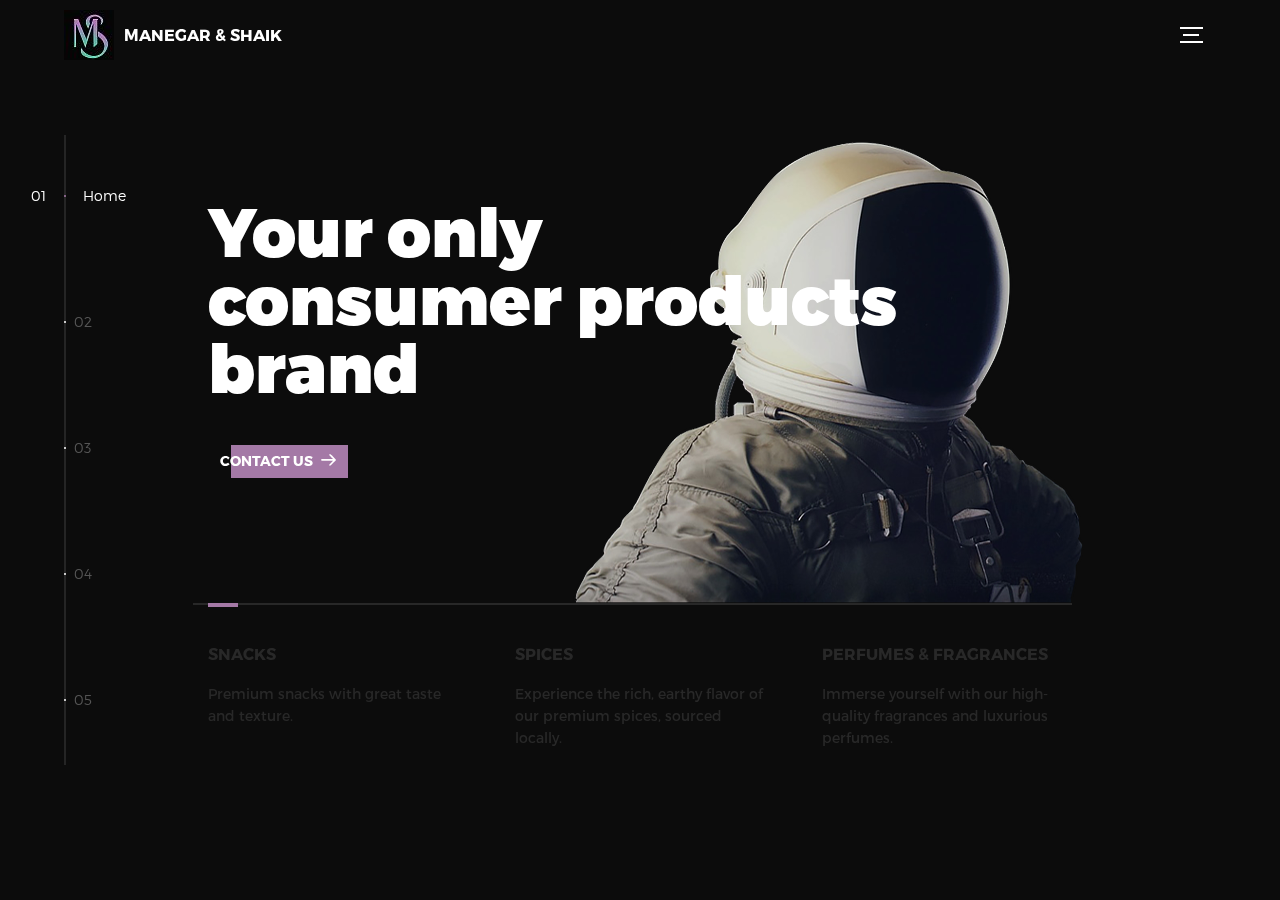
<file: index.html>
<!DOCTYPE html>
<html lang="en">
<head>
  <title>Manegar &amp; Shaik</title>
  <meta charset="utf-8">
  <meta name="viewport" content="width=device-width, initial-scale=1">
  <meta http-equiv="X-UA-Compatible" content="IE=edge">
  <meta name="description" content="HTML5 website template">
  <meta name="keywords" content="global, template, html, sass, jquery">
  <meta name="author" content="SB">
  <link rel="stylesheet" href="assets/css/main.css">
  <link rel="icon" type="image/png" href="assets/img/favicon.ico">
</head>
<body>

<!-- notification for small viewports and landscape oriented smartphones -->
<div class="device-notification">
  <a class="device-notification--logo" href="#0">
    <img src="assets/img/MS LOGO.jpg" alt="MNSPRODUCTS">
    <p>Manegar &amp; Shaik</p>
  </a>
  <p class="device-notification--message">MNS has so much to offer that we must request you orient your device to portrait or find a larger screen. You won't be disappointed.</p>
</div>

<div class="perspective effect-rotate-left">
  <div class="container"><div class="outer-nav--return"></div>
    <div id="viewport" class="l-viewport">
      <div class="l-wrapper">
        <header class="header">
          <a class="header--logo" href="index.html">
            <img src="assets/img/MS LOGO.jpg" alt="MNSPRODUCTS">
            <p>Manegar &amp; Shaik</p>
          </a>
          <button class="header--cta cta">Get in touch with us</button>
          <div class="header--nav-toggle">
            <span></span>
          </div>
        </header>
        <nav class="l-side-nav">
          <ul class="side-nav">
            <li class="is-active"><span>Home</span></li>
            <li><span>Products</span></li>
            <li><span>About</span></li>
            <li><span>Contact</span></li>
            <li><span>Enquire</span></li>
          </ul>
        </nav>
        <ul class="l-main-content main-content">
          <li class="l-section section section--is-active">
            <div class="intro">
              <div class="intro--banner">
                <h1>Your only<br>consumer products<br>brand</h1>
                <button class="cta">Contact Us
                  <svg version="1.1" id="Layer_1" xmlns="http://www.w3.org/2000/svg" xmlns:xlink="http://www.w3.org/1999/xlink" x="0px" y="0px" viewBox="0 0 150 118" style="enable-background:new 0 0 150 118;" xml:space="preserve">
                  <g transform="translate(0.000000,118.000000) scale(0.100000,-0.100000)">
                    <path d="M870,1167c-34-17-55-57-46-90c3-15,81-100,194-211l187-185l-565-1c-431,0-571-3-590-13c-55-28-64-94-18-137c21-20,33-20,597-20h575l-192-193C800,103,794,94,849,39c20-20,39-29,61-29c28,0,63,30,298,262c147,144,272,271,279,282c30,51,23,60-219,304C947,1180,926,1196,870,1167z"/>
                  </g>
                  </svg>
                  <span class="btn-background"></span>
                </button>
                <img src="assets/img/introduction-visual.png" alt="Welcome">
              </div>
              <div class="intro--options">
                <a href="assets/pages/products.html">
                  <h3>Snacks</h3>
                  <p>Premium snacks with great taste and texture.</p>
                </a>
                <a href="assets/pages/products.html">
                  <h3>Spices</h3>
                  <p>Experience the rich, earthy flavor of our premium spices, sourced locally.</p>
                </a>
                <a href="assets/pages/products.html">
                  <h3>Perfumes &amp; fragrances</h3>
                  <p>Immerse yourself with our high-quality fragrances and luxurious perfumes.</p>
                </a>
              </div>
            </div>
          </li>
          <li class="l-section section">
            <div class="work">
              <h2>Selected product</h2>
              <div class="work--lockup">
                <ul class="slider">
                  <li class="slider--item slider--item-left">
                    <a href="assets/pages/products.html">
                      <div class="slider--item-image">
                        <img src="assets/img/work-victory.jpg" alt="Victory">
                      </div>
                      <p class="slider--item-title">Snacks</p>
                      <p class="slider--item-description">Premium snacks with great taste and texture.</p>
                    </a>
                  </li>
                  <li class="slider--item slider--item-center">
                    <a href="assets/pages/products.html">
                      <div class="slider--item-image">
                        <img src="assets/img/work-metiew-smith.jpg" alt="Metiew and Smith">
                      </div>
                      <p class="slider--item-title">Spices</p>
                      <p class="slider--item-description">Experience the rich, earthy flavor of our premium spices, sourced locally.</p>
                    </a>
                  </li>
                  <li class="slider--item slider--item-right">
                    <a href="assets/pages/products.html">
                      <div class="slider--item-image">
                        <img src="assets/img/work-alex-nowak.jpg" alt="Alex Nowak">
                      </div>
                      <p class="slider--item-title">Perfumes &amp; fragrances</p>
                      <p class="slider--item-description">Immerse yourself with our high-quality fragrances and luxurious perfumes.</p>
                    </a>
                  </li>
                  <li class="slider--item">
                    <a href="assets/pages/products.html">
                      <div class="slider--item-image">
                        <img src="assets/img/work-alex-nowak.jpg" alt="Alex Nowak">
                      </div>
                      <p class="slider--item-title">Personal Care</p>
                      <p class="slider--item-description">Pamper your skin with our luxurious personal care products, specially formulated to restore and maintain moisture levels for soft, supple skin.</p>
                    </a>
                  </li>
                  <li class="slider--item">
                    <a href="assets/pages/products.html">
                      <div class="slider--item-image">
                        <img src="assets/img/work-alex-nowak.jpg" alt="Alex Nowak">
                      </div>
                      <p class="slider--item-title">Education &amp; stationary</p>
                      <p class="slider--item-description">Unlock your creativity with our education and stationary products, that bring your imagination to life.</p>
                    </a>
                  </li>
                  <li class="slider--item">
                    <a href="assets/pages/products.html">
                      <div class="slider--item-image">
                        <img src="assets/img/work-alex-nowak.jpg" alt="Alex Nowak">
                      </div>
                      <p class="slider--item-title">Household Care</p>
                      <p class="slider--item-description">Keep your home up to date with our household care products.</p>
                    </a>
                  </li>
                  <li class="slider--item">
                    <a href="assets/pages/products.html">
                      <div class="slider--item-image">
                        <img src="assets/img/work-alex-nowak.jpg" alt="Alex Nowak">
                      </div>
                      <p class="slider--item-title">Beauty &amp; Cosmetics</p>
                      <p class="slider--item-description">Unveil your skin’s natural radiance with our Beauty and cosmetic products.</p>
                    </a>
                  </li>
                </ul>
                <div class="slider--prev">
                  <svg version="1.1" id="Layer_1" xmlns="http://www.w3.org/2000/svg" xmlns:xlink="http://www.w3.org/1999/xlink" x="0px" y="0px"
                  viewBox="0 0 150 118" style="enable-background:new 0 0 150 118;" xml:space="preserve">
                  <g transform="translate(0.000000,118.000000) scale(0.100000,-0.100000)">
                    <path d="M561,1169C525,1155,10,640,3,612c-3-13,1-36,8-52c8-15,134-145,281-289C527,41,562,10,590,10c22,0,41,9,61,29
                    c55,55,49,64-163,278L296,510h575c564,0,576,0,597,20c46,43,37,109-18,137c-19,10-159,13-590,13l-565,1l182,180
                    c101,99,187,188,193,199c16,30,12,57-12,84C631,1174,595,1183,561,1169z"/>
                  </g>
                  </svg>
                </div>
                <div class="slider--next">
                  <svg version="1.1" id="Layer_1" xmlns="http://www.w3.org/2000/svg" xmlns:xlink="http://www.w3.org/1999/xlink" x="0px" y="0px" viewBox="0 0 150 118" style="enable-background:new 0 0 150 118;" xml:space="preserve">
                  <g transform="translate(0.000000,118.000000) scale(0.100000,-0.100000)">
                    <path d="M870,1167c-34-17-55-57-46-90c3-15,81-100,194-211l187-185l-565-1c-431,0-571-3-590-13c-55-28-64-94-18-137c21-20,33-20,597-20h575l-192-193C800,103,794,94,849,39c20-20,39-29,61-29c28,0,63,30,298,262c147,144,272,271,279,282c30,51,23,60-219,304C947,1180,926,1196,870,1167z"/>
                  </g>
                  </svg>
                </div>
              </div>
            </div>
          </li>
          <li class="l-section section">
            <div class="about">
              <div class="about--banner">
                <h2>We<br>believe in<br>passionate<br>people</h2>
                <a href="assets/pages/career.html">Career
                  <span>
                    <svg version="1.1" id="Layer_1" xmlns="http://www.w3.org/2000/svg" xmlns:xlink="http://www.w3.org/1999/xlink" x="0px" y="0px" viewBox="0 0 150 118" style="enable-background:new 0 0 150 118;" xml:space="preserve">
                    <g transform="translate(0.000000,118.000000) scale(0.100000,-0.100000)">
                      <path d="M870,1167c-34-17-55-57-46-90c3-15,81-100,194-211l187-185l-565-1c-431,0-571-3-590-13c-55-28-64-94-18-137c21-20,33-20,597-20h575l-192-193C800,103,794,94,849,39c20-20,39-29,61-29c28,0,63,30,298,262c147,144,272,271,279,282c30,51,23,60-219,304C947,1180,926,1196,870,1167z"/>
                    </g>
                    </svg>
                  </span>
                </a>
                <img src="assets/img/about-visual.png" alt="About Us">
              </div>
              <div class="about--options">
                <a href="assets/pages/about.html">
                  <h3>Vision</h3>
                </a>
                <a href="assets/pages/about.html">
                  <h3>Mission</h3>
                </a>
                <a href="assets/pages/about.html">
                  <h3>Company Profile</h3>
                </a>
              </div>
            </div>
          </li>
          <li class="l-section section">
            <div class="contact">
              <div class="contact--lockup">
                <div class="modal">
                  <div class="modal--information">
                    <p>#F50, First Floor, Grand City, Thokuttu, Mangalore - 575020.</p>
                    <a href="mailto:enquiries@mnsproducts.com">enquiries@mnsproducts.com</a>
                    <a href="tel:+918884320111">+91 888 432 0111</a>
                  </div>
                  <ul class="modal--options">
                    <li><a href="#0">Facebook</a></li>
                    <li><a href="https://www.instagram.com/mnsfmcg.ind?igsh=Z3BsNmJkbGhiOGRy">Instagram</a></li>
                    <li><a href="mailto:enquiries@mnsproducts.com">Contact Us</a></li>
                  </ul>
                </div>
              </div>
            </div>
          </li>
          <li class="l-section section">
            <div class="hire">
              <h2>You want from us</h2>
              <!-- checkout formspree.io for easy form setup -->
              <form class="work-request" action="https://formspree.io/f/mnnazgdr"
              method="POST">
                <div class="work-request--options">
                  <span class="options-a">
                    <input id="opt-1" type="checkbox" value="app design">
                    <label for="opt-1">
                      <svg version="1.1" id="Layer_1" xmlns="http://www.w3.org/2000/svg" xmlns:xlink="http://www.w3.org/1999/xlink" x="0px" y="0px"
                      viewBox="0 0 150 111" style="enable-background:new 0 0 150 111;" xml:space="preserve">
                      <g transform="translate(0.000000,111.000000) scale(0.100000,-0.100000)">
                        <path d="M950,705L555,310L360,505C253,612,160,700,155,700c-6,0-44-34-85-75l-75-75l278-278L550-5l475,475c261,261,475,480,475,485c0,13-132,145-145,145C1349,1100,1167,922,950,705z"/>
                      </g>
                      </svg>
                      Snacks
                    </label>
                    <input id="opt-2" type="checkbox" value="graphic design">
                    <label for="opt-2">
                      <svg version="1.1" id="Layer_1" xmlns="http://www.w3.org/2000/svg" xmlns:xlink="http://www.w3.org/1999/xlink" x="0px" y="0px"
                      viewBox="0 0 150 111" style="enable-background:new 0 0 150 111;" xml:space="preserve">
                      <g transform="translate(0.000000,111.000000) scale(0.100000,-0.100000)">
                        <path d="M950,705L555,310L360,505C253,612,160,700,155,700c-6,0-44-34-85-75l-75-75l278-278L550-5l475,475c261,261,475,480,475,485c0,13-132,145-145,145C1349,1100,1167,922,950,705z"/>
                      </g>
                      </svg>
                      Spices
                    </label>
                    <input id="opt-3" type="checkbox" value="motion design">
                    <label for="opt-3">
                      <svg version="1.1" id="Layer_1" xmlns="http://www.w3.org/2000/svg" xmlns:xlink="http://www.w3.org/1999/xlink" x="0px" y="0px"
                      viewBox="0 0 150 111" style="enable-background:new 0 0 150 111;" xml:space="preserve">
                      <g transform="translate(0.000000,111.000000) scale(0.100000,-0.100000)">
                        <path d="M950,705L555,310L360,505C253,612,160,700,155,700c-6,0-44-34-85-75l-75-75l278-278L550-5l475,475c261,261,475,480,475,485c0,13-132,145-145,145C1349,1100,1167,922,950,705z"/>
                      </g>
                      </svg>
                      Perfumes &amp; fragrances
                    </label>
                  </span>
                  <span class="options-b">
                    <input id="opt-4" type="checkbox" value="ux design">
                    <label for="opt-4">
                      <svg version="1.1" id="Layer_1" xmlns="http://www.w3.org/2000/svg" xmlns:xlink="http://www.w3.org/1999/xlink" x="0px" y="0px"
                      viewBox="0 0 150 111" style="enable-background:new 0 0 150 111;" xml:space="preserve">
                      <g transform="translate(0.000000,111.000000) scale(0.100000,-0.100000)">
                        <path d="M950,705L555,310L360,505C253,612,160,700,155,700c-6,0-44-34-85-75l-75-75l278-278L550-5l475,475c261,261,475,480,475,485c0,13-132,145-145,145C1349,1100,1167,922,950,705z"/>
                      </g>
                      </svg>
                      Personal Care
                    </label>
                    <input id="opt-5" type="checkbox" value="webdesign">
                    <label for="opt-5">
                      <svg version="1.1" id="Layer_1" xmlns="http://www.w3.org/2000/svg" xmlns:xlink="http://www.w3.org/1999/xlink" x="0px" y="0px"
                      viewBox="0 0 150 111" style="enable-background:new 0 0 150 111;" xml:space="preserve">
                      <g transform="translate(0.000000,111.000000) scale(0.100000,-0.100000)">
                        <path d="M950,705L555,310L360,505C253,612,160,700,155,700c-6,0-44-34-85-75l-75-75l278-278L550-5l475,475c261,261,475,480,475,485c0,13-132,145-145,145C1349,1100,1167,922,950,705z"/>
                      </g>
                      </svg>
                      Education &amp; stationary
                    </label>
                    <input id="opt-6" type="checkbox" value="marketing">
                    <label for="opt-6">
                      <svg version="1.1" id="Layer_1" xmlns="http://www.w3.org/2000/svg" xmlns:xlink="http://www.w3.org/1999/xlink" x="0px" y="0px"
                      viewBox="0 0 150 111" style="enable-background:new 0 0 150 111;" xml:space="preserve">
                      <g transform="translate(0.000000,111.000000) scale(0.100000,-0.100000)">
                        <path d="M950,705L555,310L360,505C253,612,160,700,155,700c-6,0-44-34-85-75l-75-75l278-278L550-5l475,475c261,261,475,480,475,485c0,13-132,145-145,145C1349,1100,1167,922,950,705z"/>
                      </g>
                      </svg>
                      Household Care
                    </label>
                  </span>
                </div>
                <div class="work-request--information">
                  <div class="information-name">
                    <input id="name" type="text" spellcheck="false">
                    <label for="name">Name</label>
                  </div>
                  <div class="information-email">
                    <input id="email" type="email" spellcheck="false">
                    <label for="email">Email</label>
                  </div>
                </div>
                <input type="submit" value="Send Request">
              </form>
            </div>
          </li>
        </ul>
      </div>
    </div>
  </div>
  <ul class="outer-nav">
    <li class="is-active">Home</li>
    <li>Products</li>
    <li>About</li>
    <li>Contact</li>
    <li>Enquire</li>
  </ul>
</div>

<script src="https://ajax.googleapis.com/ajax/libs/jquery/2.2.4/jquery.min.js"></script>
<script>window.jQuery || document.write('<script src="assets/js/vendor/jquery-2.2.4.min.js"><\/script>')</script>
<script src="assets/js/functions-min.js"></script>
</body>
</html>
</file>
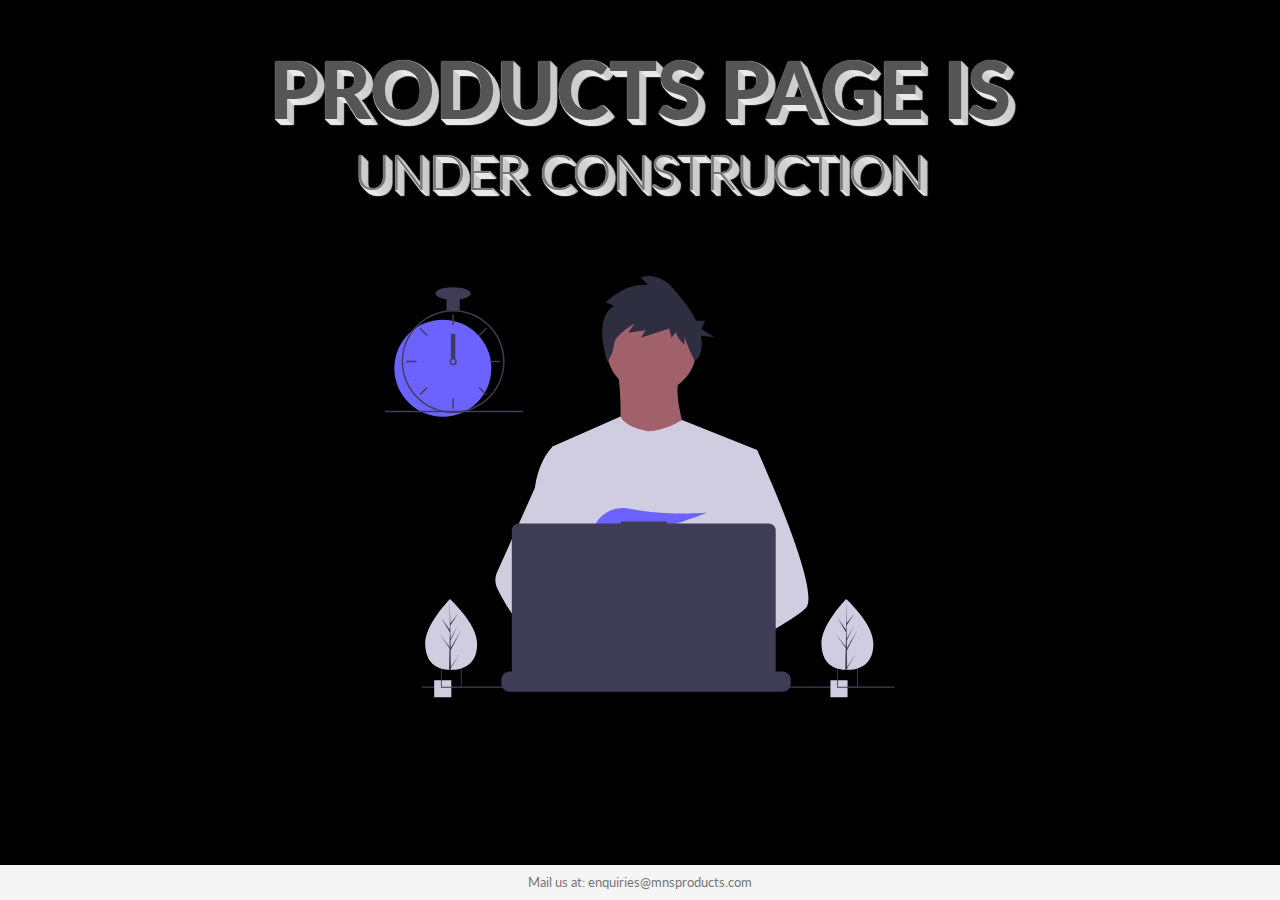
<file: assets/pages/products.html>
<!DOCTYPE html>
<html lang="en">
  <head>
    <meta charset="UTF-8" />
    <meta name="viewport" content="width=device-width, initial-scale=1.0" />
    <meta http-equiv="X-UA-Compatible" content="ie=edge" />

    <!-- Bootstrap -->
    <link
      rel="stylesheet"
      href="https://stackpath.bootstrapcdn.com/bootstrap/4.3.1/css/bootstrap.min.css"
      integrity="sha384-ggOyR0iXCbMQv3Xipma34MD+dH/1fQ784/j6cY/iJTQUOhcWr7x9JvoRxT2MZw1T"
      crossorigin="anonymous"
    />
    <!-- Fonts -->
    <link
      href="https://fonts.googleapis.com/css?family=Lato:400,900&display=swap"
      rel="stylesheet"
    />
    <!-- Material ui icons - google web fonts -->
    <link href="https://fonts.googleapis.com/icon?family=Material+Icons"
      rel="stylesheet">
    <!-- CSS -->
    <link rel="stylesheet" href="../css/style.css" />
    <title>Document</title>
  </head>
  <body>
    <div class="container">
      <div class="row justify-content-center">
        <div class="col-md-10 main-title">
          <h1>Products page is</h1>
          <h2>under construction</h2>
        </div>
      </div>
      <div class="row align-items-center">
        <div class="col-sm-10 col-md-6 col-lg-6 svg-img p-5">
          <svg
            viewBox="0 0 834 690"
            fill="none"
            xmlns="http://www.w3.org/2000/svg"
          >
            <g id="undraw_dev_productivity_umsq 1" clip-path="url(#clip0)">
              <g id="man">
                <path
                  id="Vector"
                  d="M435.922 191.941C476.534 191.941 509.458 159.018 509.458 118.405C509.458 77.7923 476.534 44.869 435.922 44.869C395.309 44.869 362.385 77.7923 362.385 118.405C362.385 159.018 395.309 191.941 435.922 191.941Z"
                  fill="#A0616A"
                />
                <path
                  id="Vector_2"
                  d="M381.036 155.173C381.036 155.173 394.891 259.616 373.576 271.339C352.261 283.062 500.399 284.128 500.399 284.128C500.399 284.128 467.361 193.54 482.281 165.831L381.036 155.173Z"
                  fill="#A0616A"
                />
                <path
                  id="Vector_3"
                  d="M608.57 284.656L596.25 340.756L570.2 459.446L569.42 465.946L560.43 541.196L554.45 591.186L550.44 624.766C526.06 637.296 508.39 645.946 508.39 645.946C508.39 645.946 506.87 638.326 504.42 628.576C487.31 633.706 455.65 642.216 428.82 643.916C438.59 654.806 443.08 665.036 436.99 672.586C418.61 695.346 342.73 647.666 316.19 629.886C315.572 634.143 315.338 638.447 315.49 642.746L295.18 627.126L297.19 591.186L300.58 530.376L304.84 454.116C303.497 450.851 302.371 447.5 301.47 444.086C295.25 421.966 287.7 377.796 281.91 340.756C277.25 310.946 273.75 285.756 273.01 280.396C272.91 279.696 272.86 279.336 272.86 279.336L385.29 229.656C393.28 248.186 430.59 253.756 430.59 253.756C461.5 251.626 485.73 235.326 485.73 235.326L608.57 284.656Z"
                  fill="#D0CDE1"
                />
                <path
                  id="Vector_4"
                  d="M374.746 48.8468L360.997 43.3423C360.997 43.3423 389.746 11.6915 429.744 14.4439L418.494 2.05865C418.494 2.05865 445.993 -8.95021 470.992 19.9482C484.134 35.1394 499.339 52.996 508.817 73.1112H523.542L517.396 86.643L538.906 100.175L516.828 97.7442C518.144 105.154 518.346 112.719 517.428 120.189C516.48 127.661 512.667 134.473 506.793 139.187C506.793 139.187 489.741 103.891 489.741 98.387V112.148C489.741 112.148 475.992 99.7631 475.992 91.5065L468.492 101.139L464.742 86.0019L418.494 101.139L425.994 88.7543L397.245 92.8826L408.495 77.7452C408.495 77.7452 375.997 95.6348 374.746 110.772C373.497 125.909 363.984 140.253 363.984 140.253C363.984 140.253 338.498 69.4885 374.746 48.8468Z"
                  fill="#2F2E41"
                />
                <g id="rightHand">
                  <path
                    id="Vector_5"
                    d="M516.92 624.636C516.92 624.636 512.16 626.266 504.42 628.576C487.31 633.706 455.65 642.216 428.82 643.916C405.72 645.396 386.2 641.836 382.63 626.766C381.1 620.286 383.27 614.956 388 610.576C402.12 597.486 439 592.796 468.25 591.186C476.51 590.736 484.15 590.526 490.51 590.446C501.31 590.306 508.39 590.526 508.39 590.526L508.56 591.186L516.92 624.636Z"
                    fill="#A0616A"
                  />
                  <path
                    id="Vector_6"
                    d="M688.5 542.566C681.01 550.686 662.45 562.916 639.95 576.156C631.58 581.076 622.67 586.146 613.58 591.186C591.89 603.216 569.18 615.136 550.44 624.766C526.06 637.296 508.39 645.946 508.39 645.946C508.39 645.946 506.87 638.326 504.42 628.576C501.14 615.526 496.2 598.656 491.05 591.186C490.87 590.926 490.69 590.686 490.51 590.446C489.01 588.476 487.5 587.326 486.01 587.326L560.43 541.196L592.59 521.256L569.42 465.946L540.36 396.566L557.9 340.756L575.53 284.656H608.57C608.57 284.656 619.51 308.536 633.5 341.836C635.59 346.816 637.75 352.006 639.95 357.366C668.73 427.366 704.61 525.116 688.5 542.566Z"
                    fill="#D0CDE1"
                  />
                </g>
                <g id="leftHand">
                  <path
                    id="Vector_7"
                    d="M436.99 672.586C418.61 695.346 342.73 647.666 316.19 629.886C310.41 626.016 306.97 623.566 306.97 623.566L331.25 591.186L338.94 580.936C338.94 580.936 345.82 584.586 355.99 590.526C356.36 590.746 356.73 590.966 357.11 591.186C365.88 596.336 376.89 603.066 388 610.576C403.33 620.946 418.83 632.776 428.82 643.916C438.59 654.806 443.08 665.036 436.99 672.586Z"
                    fill="#A0616A"
                  />
                  <path
                    id="Vector_8"
                    d="M355.99 590.526C353.276 590.516 350.567 590.736 347.89 591.186C324.9 595.136 318.12 615.946 316.19 629.886C315.572 634.143 315.338 638.447 315.49 642.746L295.18 627.126L287.78 621.436C269.97 615.226 254.1 604.196 240.34 591.186C228.403 579.7 217.695 567.001 208.39 553.296C199.122 539.788 190.86 525.616 183.67 510.896C181.664 506.788 180.586 502.29 180.512 497.719C180.437 493.148 181.369 488.617 183.24 484.446L208.39 428.396L245.15 346.476C245.42 344.526 245.717 342.619 246.04 340.756C253.33 298.956 272.86 280.396 272.86 280.396H287.78L297.76 340.756L310.16 415.746L301.47 444.086L281.39 509.536L300.58 530.376L355.99 590.526Z"
                    fill="#D0CDE1"
                  />
                </g>
                <path
                  id="Vector_9"
                  d="M372.877 415.806L385.631 430.687C390.37 429.783 395.319 428.721 400.416 427.529L396.752 415.806L405.71 426.256C459.707 412.976 526.637 387.155 526.637 387.155C526.637 387.155 454.38 392.453 400.428 380.666C376.558 375.451 351.998 387.284 342.202 409.669C336.509 422.679 337.403 433.952 357.596 433.952C364.419 433.835 371.224 433.195 377.949 432.037L372.877 415.806Z"
                  fill="#6C63FF"
                />
              </g>
              <g id="allOther">
                <path
                  id="Vector_10"
                  d="M663.65 660.386V666.456C663.654 668.122 663.345 669.774 662.74 671.326C662.472 672.018 662.147 672.687 661.77 673.326C660.579 675.327 658.887 676.983 656.863 678.133C654.838 679.283 652.549 679.887 650.22 679.886H203.67C201.342 679.887 199.053 679.283 197.028 678.133C195.003 676.983 193.312 675.327 192.12 673.326C191.743 672.687 191.419 672.018 191.15 671.326C190.546 669.774 190.237 668.122 190.24 666.456V660.386C190.24 658.622 190.587 656.876 191.262 655.246C191.936 653.616 192.926 652.136 194.173 650.889C195.42 649.641 196.901 648.652 198.53 647.977C200.16 647.303 201.907 646.956 203.67 646.956H229.41V644.126C229.41 644.053 229.425 643.98 229.453 643.912C229.481 643.844 229.522 643.782 229.574 643.73C229.626 643.678 229.688 643.637 229.756 643.608C229.824 643.58 229.897 643.566 229.97 643.566H243.4C243.474 643.566 243.547 643.58 243.615 643.608C243.683 643.637 243.745 643.678 243.797 643.73C243.849 643.782 243.89 643.844 243.918 643.912C243.946 643.98 243.96 644.053 243.96 644.126V646.956H252.35V644.126C252.35 644.053 252.365 643.98 252.393 643.912C252.421 643.844 252.462 643.782 252.514 643.73C252.566 643.678 252.628 643.637 252.696 643.608C252.764 643.58 252.837 643.566 252.91 643.566H266.34C266.414 643.566 266.487 643.58 266.555 643.608C266.623 643.637 266.684 643.678 266.736 643.73C266.789 643.782 266.83 643.844 266.858 643.912C266.886 643.98 266.9 644.053 266.9 644.126V646.956H275.3V644.126C275.3 644.053 275.315 643.98 275.343 643.912C275.371 643.844 275.412 643.782 275.464 643.73C275.516 643.678 275.578 643.637 275.646 643.608C275.714 643.58 275.787 643.566 275.86 643.566H289.29C289.364 643.566 289.437 643.58 289.505 643.608C289.573 643.637 289.634 643.678 289.687 643.73C289.739 643.782 289.78 643.844 289.808 643.912C289.836 643.98 289.85 644.053 289.85 644.126V646.956H298.24V644.126C298.24 644.053 298.255 643.98 298.283 643.912C298.311 643.844 298.352 643.782 298.404 643.73C298.456 643.678 298.518 643.637 298.586 643.608C298.654 643.58 298.727 643.566 298.8 643.566H312.23C312.304 643.566 312.377 643.58 312.445 643.608C312.513 643.637 312.574 643.678 312.626 643.73C312.679 643.782 312.72 643.844 312.748 643.912C312.776 643.98 312.79 644.053 312.79 644.126V646.956H321.18V644.126C321.18 644.053 321.195 643.98 321.223 643.912C321.251 643.844 321.292 643.782 321.344 643.73C321.396 643.678 321.458 643.637 321.526 643.608C321.594 643.58 321.667 643.566 321.74 643.566H335.17C335.244 643.566 335.317 643.58 335.385 643.608C335.453 643.637 335.514 643.678 335.566 643.73C335.619 643.782 335.66 643.844 335.688 643.912C335.716 643.98 335.73 644.053 335.73 644.126V646.956H344.13V644.126C344.13 644.053 344.145 643.98 344.173 643.912C344.201 643.844 344.242 643.782 344.294 643.73C344.346 643.678 344.408 643.637 344.476 643.608C344.544 643.58 344.617 643.566 344.69 643.566H358.12C358.194 643.566 358.267 643.58 358.335 643.608C358.403 643.637 358.464 643.678 358.516 643.73C358.569 643.782 358.61 643.844 358.638 643.912C358.666 643.98 358.68 644.053 358.68 644.126V646.956H367.07V644.126C367.07 644.053 367.085 643.98 367.113 643.912C367.141 643.844 367.182 643.782 367.234 643.73C367.286 643.678 367.348 643.637 367.416 643.608C367.484 643.58 367.557 643.566 367.63 643.566H472.83C472.904 643.566 472.977 643.58 473.045 643.608C473.113 643.637 473.174 643.678 473.227 643.73C473.279 643.782 473.32 643.844 473.348 643.912C473.376 643.98 473.39 644.053 473.39 644.126V646.956H481.79V644.126C481.79 644.053 481.805 643.98 481.833 643.912C481.861 643.844 481.902 643.782 481.954 643.73C482.006 643.678 482.068 643.637 482.136 643.608C482.204 643.58 482.277 643.566 482.35 643.566H495.78C495.928 643.568 496.07 643.627 496.175 643.732C496.279 643.836 496.339 643.978 496.34 644.126V646.956H504.73V644.126C504.73 644.053 504.745 643.98 504.773 643.912C504.801 643.844 504.842 643.782 504.894 643.73C504.946 643.678 505.008 643.637 505.076 643.608C505.144 643.58 505.217 643.566 505.29 643.566H518.72C518.794 643.566 518.867 643.58 518.935 643.608C519.003 643.637 519.065 643.678 519.117 643.73C519.169 643.782 519.21 643.844 519.238 643.912C519.266 643.98 519.28 644.053 519.28 644.126V646.956H527.67V644.126C527.67 644.053 527.685 643.98 527.713 643.912C527.741 643.844 527.782 643.782 527.834 643.73C527.886 643.678 527.948 643.637 528.016 643.608C528.084 643.58 528.157 643.566 528.23 643.566H541.66C541.734 643.566 541.807 643.58 541.875 643.608C541.943 643.637 542.005 643.678 542.057 643.73C542.109 643.782 542.15 643.844 542.178 643.912C542.206 643.98 542.22 644.053 542.22 644.126V646.956H550.62V644.126C550.62 644.053 550.635 643.98 550.663 643.912C550.691 643.844 550.732 643.782 550.784 643.73C550.836 643.678 550.898 643.637 550.966 643.608C551.034 643.58 551.107 643.566 551.18 643.566H564.61C564.757 643.568 564.898 643.628 565.001 643.733C565.104 643.838 565.161 643.979 565.16 644.126V646.956H573.56V644.126C573.56 644.053 573.575 643.98 573.603 643.912C573.631 643.844 573.672 643.782 573.724 643.73C573.776 643.678 573.838 643.637 573.906 643.608C573.974 643.58 574.047 643.566 574.12 643.566H587.55C587.624 643.566 587.697 643.58 587.765 643.608C587.833 643.637 587.895 643.678 587.947 643.73C587.999 643.782 588.04 643.844 588.068 643.912C588.096 643.98 588.111 644.053 588.11 644.126V646.956H596.5V644.126C596.5 644.053 596.515 643.98 596.543 643.912C596.571 643.844 596.612 643.782 596.664 643.73C596.716 643.678 596.778 643.637 596.846 643.608C596.914 643.58 596.987 643.566 597.06 643.566H610.49C610.564 643.566 610.637 643.58 610.705 643.608C610.773 643.637 610.835 643.678 610.887 643.73C610.939 643.782 610.98 643.844 611.008 643.912C611.036 643.98 611.051 644.053 611.05 644.126V646.956H650.22C651.984 646.956 653.731 647.303 655.36 647.977C656.99 648.652 658.471 649.641 659.718 650.889C660.965 652.136 661.954 653.616 662.629 655.246C663.304 656.876 663.651 658.622 663.65 660.386Z"
                  fill="#3F3D56"
                />
                <path
                  id="Vector_11"
                  d="M833.5 671.326H60.5002V673.326H833.5V671.326Z"
                  fill="#3F3D56"
                />
                <path
                  id="Vector_12"
                  d="M627.695 404.757H461.252V401.326H385.78V404.757H218.651C215.665 404.757 212.801 405.943 210.69 408.054C208.579 410.166 207.392 413.029 207.392 416.015V643.927C207.392 646.913 208.578 649.776 210.69 651.888C212.801 653.999 215.665 655.185 218.651 655.185H627.695C630.68 655.185 633.544 653.999 635.656 651.888C637.767 649.776 638.953 646.913 638.953 643.927V416.015C638.953 414.537 638.662 413.073 638.096 411.707C637.53 410.341 636.701 409.1 635.656 408.054C634.61 407.009 633.369 406.179 632.003 405.614C630.637 405.048 629.173 404.757 627.695 404.757Z"
                  fill="#3F3D56"
                />
                <path
                  id="Vector_13"
                  d="M108.446 661.223H80.446V689.223H108.446V661.223Z"
                  fill="#D0CDE1"
                />
                <path
                  id="Vector_14"
                  d="M91.45 639.223V673.223H125.45V639.223H91.45ZM123.97 671.743H92.92V640.703H123.97V671.743Z"
                  fill="#3F3D56"
                />
                <path
                  id="Vector_15"
                  d="M756.446 661.223H728.446V689.223H756.446V661.223Z"
                  fill="#D0CDE1"
                />
                <path
                  id="Vector_16"
                  d="M739.45 639.223V673.223H773.45V639.223H739.45ZM771.97 671.743H740.92V640.703H771.97V671.743Z"
                  fill="#3F3D56"
                />
                <path
                  id="Vector_17"
                  d="M94.5801 230.113C138.399 230.113 173.921 194.591 173.921 150.773C173.921 106.954 138.399 71.4324 94.5801 71.4324C50.7616 71.4324 15.2396 106.954 15.2396 150.773C15.2396 194.591 50.7616 230.113 94.5801 230.113Z"
                  fill="#6C63FF"
                />
                <path
                  id="Vector_18"
                  d="M122.229 56.49C115.045 55.5764 107.775 55.5764 100.591 56.49C84.5863 58.5914 69.5206 65.2399 57.1812 75.6466C44.8419 86.0533 35.747 99.7814 30.9756 115.202C28.8056 122.229 27.5767 129.514 27.3211 136.864C27.2851 137.886 27.261 138.92 27.261 139.954C27.2833 162.265 36.1561 183.655 51.9323 199.431C67.7084 215.208 89.0991 224.08 111.41 224.103C113.201 224.103 114.992 224.043 116.759 223.934C120.908 223.674 125.03 223.103 129.093 222.227C148.495 218.055 165.798 207.161 177.947 191.468C190.096 175.776 196.308 156.295 195.487 136.467C194.666 116.638 186.864 97.7381 173.459 83.104C160.054 68.4699 141.909 59.0436 122.229 56.49H122.229ZM137.748 217.347H137.736C130.959 219.659 123.905 221.062 116.759 221.518C114.992 221.638 113.201 221.698 111.41 221.698C89.7379 221.672 68.9613 213.051 53.6369 197.727C38.3126 182.402 29.6917 161.626 29.6652 139.954C29.6652 138.92 29.6892 137.886 29.7253 136.864C30.5517 115.744 39.5159 95.7617 54.7414 81.1009C69.9669 66.4401 90.2733 58.2371 111.41 58.209C130.776 58.2101 149.513 65.0866 164.283 77.6132C179.052 90.1399 188.895 107.503 192.057 126.61C195.22 145.716 191.496 165.325 181.55 181.942C171.604 198.559 156.082 211.106 137.748 217.347H137.748Z"
                  fill="#3F3D56"
                />
                <path
                  id="Vector_19"
                  d="M112.612 63.0175H110.208V79.8473H112.612V63.0175Z"
                  fill="#3F3D56"
                />
                <path
                  id="Vector_20"
                  d="M57.8578 84.7016L56.1577 86.4017L68.0582 98.3021L69.7582 96.6021L57.8578 84.7016Z"
                  fill="#3F3D56"
                />
                <path
                  id="Vector_21"
                  d="M34.4738 138.752V141.156H51.3035V138.752H34.4738Z"
                  fill="#3F3D56"
                />
                <path
                  id="Vector_22"
                  d="M56.1577 193.506L57.8578 195.206L69.7582 183.305L68.0582 181.605L56.1577 193.506Z"
                  fill="#3F3D56"
                />
                <path
                  id="Vector_23"
                  d="M153.061 96.602L154.762 98.3021L166.662 86.4016L164.962 84.7016L153.061 96.602Z"
                  fill="#3F3D56"
                />
                <path
                  id="Vector_24"
                  d="M171.516 138.752V141.156H188.346V138.752H171.516Z"
                  fill="#3F3D56"
                />
                <path
                  id="Vector_25"
                  d="M154.762 181.605L153.061 183.305L164.962 195.206L166.662 193.506L154.762 181.605Z"
                  fill="#3F3D56"
                />
                <path
                  id="Vector_26"
                  d="M112.612 200.06H110.208V216.89H112.612V200.06Z"
                  fill="#3F3D56"
                />
                <path
                  id="Vector_27"
                  d="M122.229 35.3686H100.591V57.0069H122.229V35.3686Z"
                  fill="#3F3D56"
                />
                <path
                  id="Vector_28"
                  d="M111.41 38.975C127.344 38.975 140.261 34.4002 140.261 28.7569C140.261 23.1136 127.344 18.5388 111.41 18.5388C95.4759 18.5388 82.5588 23.1136 82.5588 28.7569C82.5588 34.4002 95.4759 38.975 111.41 38.975Z"
                  fill="#3F3D56"
                />
                <path
                  id="Vector_29"
                  d="M226 220.44H0V222.844H226V220.44Z"
                  fill="#3F3D56"
                />
              </g>
              <g id="clock">
                <path
                  id="Vector_30"
                  d="M115.016 94.2729H107.803V135.145H115.016V94.2729Z"
                  fill="#3F3D56"
                />
                <path
                  id="Vector_31"
                  d="M115.016 135.145C113.976 134.365 112.71 133.943 111.41 133.943C110.109 133.943 108.844 134.365 107.803 135.145C107.091 135.686 106.505 136.375 106.084 137.165C105.552 138.181 105.322 139.329 105.421 140.473C105.52 141.616 105.944 142.707 106.643 143.617C107.343 144.527 108.288 145.218 109.368 145.608C110.447 145.998 111.616 146.07 112.735 145.817C113.855 145.564 114.878 144.996 115.685 144.179C116.492 143.363 117.048 142.333 117.288 141.211C117.528 140.088 117.441 138.921 117.039 137.846C116.636 136.771 115.934 135.834 115.016 135.145H115.016ZM111.41 143.56C110.454 143.557 109.539 143.176 108.863 142.501C108.187 141.825 107.806 140.909 107.803 139.954C107.808 139.224 108.03 138.513 108.441 137.91C108.793 137.4 109.271 136.989 109.828 136.718C110.385 136.447 111.003 136.324 111.622 136.361C112.241 136.398 112.84 136.595 113.361 136.931C113.881 137.267 114.306 137.732 114.595 138.281C114.883 138.83 115.025 139.444 115.007 140.063C114.988 140.683 114.811 141.288 114.49 141.818C114.17 142.349 113.718 142.788 113.179 143.093C112.639 143.399 112.03 143.559 111.41 143.56V143.56Z"
                  fill="#3F3D56"
                />
              </g>
              <g id="leftTree">
                <path
                  id="Vector_32"
                  d="M150.594 599.754C151.527 631.704 132.859 643.413 109.43 644.097C108.886 644.113 108.345 644.123 107.805 644.126C106.719 644.135 105.643 644.117 104.577 644.072C83.3891 643.193 66.6173 631.945 65.7495 602.232C64.8515 571.482 103.018 531.529 105.882 528.574L105.887 528.571C105.996 528.458 106.052 528.402 106.052 528.402C106.052 528.402 149.661 567.807 150.594 599.754Z"
                  fill="#D0CDE1"
                />
                <path
                  id="Vector_33"
                  d="M107.744 639.255L122.626 617.124L107.774 641.636L107.805 644.126C106.719 644.135 105.643 644.117 104.577 644.072L105.316 612.06L105.295 611.813L105.323 611.766L105.393 608.741L89.0953 585.078L105.374 606.477L105.432 607.116L105.989 582.93L91.9123 558.397L106.029 578.681L105.882 528.574L105.882 528.407L105.887 528.571L106.822 568.062L119.651 552.021L106.864 571.464L107.144 593.098L118.949 571.984L107.187 596.279L107.343 608.309L124.512 578.897L107.395 612.505L107.744 639.255Z"
                  fill="#3F3D56"
                />
              </g>
              <g id="righTree">
                <path
                  id="Vector_34"
                  d="M798.594 599.754C799.527 631.704 780.859 643.413 757.43 644.097C756.886 644.113 756.345 644.123 755.805 644.126C754.719 644.135 753.643 644.117 752.577 644.072C731.389 643.193 714.617 631.945 713.75 602.232C712.852 571.482 751.018 531.529 753.882 528.574L753.887 528.571C753.996 528.458 754.052 528.402 754.052 528.402C754.052 528.402 797.661 567.807 798.594 599.754Z"
                  fill="#D0CDE1"
                />
                <path
                  id="Vector_35"
                  d="M755.744 639.255L770.626 617.124L755.774 641.636L755.805 644.126C754.719 644.135 753.643 644.117 752.577 644.072L753.316 612.06L753.295 611.813L753.323 611.766L753.393 608.741L737.095 585.078L753.374 606.477L753.432 607.116L753.989 582.93L739.912 558.397L754.029 578.681L753.882 528.574L753.882 528.407L753.887 528.571L754.822 568.062L767.651 552.021L754.864 571.464L755.144 593.098L766.949 571.984L755.187 596.279L755.343 608.309L772.512 578.897L755.395 612.505L755.744 639.255Z"
                  fill="#3F3D56"
                />
              </g>
              <g id="pc-circle">
                <path
                  id="Vector_36"
                  d="M422.5 512.326C436.307 512.326 447.5 501.133 447.5 487.326C447.5 473.519 436.307 462.326 422.5 462.326C408.693 462.326 397.5 473.519 397.5 487.326C397.5 501.133 408.693 512.326 422.5 512.326Z"
                  fill="#3F3D56"
                />
              </g>
            </g>
            <defs>
              <clipPath id="clip0">
                <rect width="833.5" height="689.223" fill="white" />
              </clipPath>
            </defs>
          </svg>
        </div>
      </div>
     
    </div>
      <footer class="footer">
        <div class="container text-center">
          <span>Mail us at: enquiries@mnsproducts.com</span>
        </div>
      </footer>

    <!-- Optional JavaScript -->
    <!-- jQuery first, then Popper.js, then Bootstrap JS -->
    <script
      src="https://code.jquery.com/jquery-3.3.1.slim.min.js"
      integrity="sha384-q8i/X+965DzO0rT7abK41JStQIAqVgRVzpbzo5smXKp4YfRvH+8abtTE1Pi6jizo"
      crossorigin="anonymous"
    ></script>
    <script
      src="https://cdnjs.cloudflare.com/ajax/libs/popper.js/1.14.3/umd/popper.min.js"
      integrity="sha384-ZMP7rVo3mIykV+2+9J3UJ46jBk0WLaUAdn689aCwoqbBJiSnjAK/l8WvCWPIPm49"
      crossorigin="anonymous"
    ></script>
    <script
      src="https://stackpath.bootstrapcdn.com/bootstrap/4.1.3/js/bootstrap.min.js"
      integrity="sha384-ChfqqxuZUCnJSK3+MXmPNIyE6ZbWh2IMqE241rYiqJxyMiZ6OW/JmZQ5stwEULTy"
      crossorigin="anonymous"
    ></script>
  </body>
</html>
</file>
<file: assets/css/main.css>
@font-face {
	font-family: 'Montserrat';
	src: url("fonts/Montserrat-Black.eot");
	src: local("☺"), url("fonts/Montserrat-Black.woff") format("woff"), url("fonts/Montserrat-Black.ttf") format("truetype"), url("fonts/Montserrat-Black.svg") format("svg");
	font-weight: 900;
	font-style: normal
}

@font-face {
	font-family: 'Montserrat';
	src: url("fonts/Montserrat-Bold.eot");
	src: local("☺"), url("fonts/Montserrat-Bold.woff") format("woff"), url("fonts/Montserrat-Bold.ttf") format("truetype"), url("fonts/Montserrat-Bold.svg") format("svg");
	font-weight: 700;
	font-style: normal
}

@font-face {
	font-family: 'Montserrat';
	src: url("fonts/Montserrat-Regular.eot");
	src: local("☺"), url("fonts/Montserrat-Regular.woff") format("woff"), url("fonts/Montserrat-Regular.ttf") format("truetype"), url("fonts/Montserrat-Regular.svg") format("svg");
	font-weight: 400;
	font-style: normal
}

@font-face {
	font-family: 'Montserrat';
	src: url("fonts/Montserrat-Light.eot");
	src: local("☺"), url("fonts/Montserrat-Light.woff") format("woff"), url("fonts/Montserrat-Light.ttf") format("truetype"), url("fonts/Montserrat-Light.svg") format("svg");
	font-weight: 300;
	font-style: normal
}

/*! normalize.css v3.0.2 | MIT License | git.io/normalize */
html {
	font-family: sans-serif;
	-ms-text-size-adjust: 100%;
	-webkit-text-size-adjust: 100%
}

body {
	margin: 0
}

article,
aside,
details,
figcaption,
figure,
footer,
header,
hgroup,
main,
menu,
nav,
section,
summary {
	display: block
}

audio,
canvas,
progress,
video {
	display: inline-block;
	vertical-align: baseline
}

audio:not([controls]) {
	display: none;
	height: 0
}

[hidden],
template {
	display: none
}

a {
	background-color: transparent
}

a:active,
a:hover {
	outline: 0
}

abbr[title] {
	border-bottom: 1px dotted
}

b,
strong {
	font-weight: bold
}

dfn {
	font-style: italic
}

h1 {
	font-size: 2em;
	margin: 0.67em 0
}

mark {
	background: #ff0;
	color: #000
}

small {
	font-size: 80%
}

sub,
sup {
	font-size: 75%;
	line-height: 0;
	position: relative;
	vertical-align: baseline
}

sup {
	top: -0.5em
}

sub {
	bottom: -0.25em
}

img {
	border: 0
}

svg:not(:root) {
	overflow: hidden
}

figure {
	margin: 1em 40px
}

hr {
	box-sizing: content-box;
	height: 0
}

pre {
	overflow: auto
}

code,
kbd,
pre,
samp {
	font-family: monospace, monospace;
	font-size: 1em
}

button,
input,
optgroup,
select,
textarea {
	color: inherit;
	font: inherit;
	margin: 0
}

button {
	overflow: visible
}

button,
select {
	text-transform: none
}

button,
html input[type="button"],
input[type="reset"],
input[type="submit"] {
	-webkit-appearance: button;
	cursor: pointer
}

button[disabled],
html input[disabled] {
	cursor: default
}

button::-moz-focus-inner,
input::-moz-focus-inner {
	border: 0;
	padding: 0
}

input {
	line-height: normal
}

input[type="checkbox"],
input[type="radio"] {
	box-sizing: border-box;
	padding: 0
}

input[type="number"]::-webkit-inner-spin-button,
input[type="number"]::-webkit-outer-spin-button {
	height: auto
}

input[type="search"] {
	-webkit-appearance: textfield;
	box-sizing: content-box
}

input[type="search"]::-webkit-search-cancel-button,
input[type="search"]::-webkit-search-decoration {
	-webkit-appearance: none
}

fieldset {
	border: 1px solid #c0c0c0;
	margin: 0 2px;
	padding: 0.35em 0.625em 0.75em
}

legend {
	border: 0;
	padding: 0
}

textarea {
	overflow: auto
}

optgroup {
	font-weight: bold
}

table {
	border-collapse: collapse;
	border-spacing: 0
}

td,
th {
	padding: 0
}

::-moz-selection {
	background: #FFF498
}

::selection {
	background: #FFF498
}

::-moz-selection {
	background: #FFF498
}

img::-moz-selection {
	background: transparent
}

img::selection {
	background: transparent
}

img::-moz-selection {
	background: transparent
}

body {
	-webkit-tap-highlight-color: #FFF498
}

body {
	background-color: #0c0c0c;
	font-size: 14px;
	line-height: 1.6;
	font-family: "Montserrat", sans-serif;
	color: #fff;
	-webkit-font-smoothing: antialiased;
	-webkit-text-size-adjust: 100%
}

.l-viewport {
	position: relative;
	width: 100%;
	height: 100vh;
	box-shadow: 0 0 45px 5px rgba(0, 0, 0, 0.85);
	overflow: hidden
}

.l-wrapper {
	position: relative;
	width: 1440px;
	max-width: 90%;
	height: 100%;
	margin: 0 auto
}

.l-side-nav {
	position: absolute;
	left: 0;
	display: -webkit-box;
	display: -webkit-flex;
	display: -ms-flexbox;
	display: flex;
	height: 100%;
	-webkit-box-align: center;
	-webkit-align-items: center;
	-ms-flex-align: center;
	align-items: center
}

.l-side-nav::before {
	content: "";
	position: absolute;
	top: 50%;
	left: 0;
	-webkit-transform: translateY(-50%);
	transform: translateY(-50%);
	width: 2px;
	height: 70%;
	max-height: 750px;
	background-color: #555;
	opacity: .35;
	z-index: 10
}

@media (max-width: 1180px) {
	.l-side-nav {
		display: none
	}
}

.l-main-content {
	position: relative;
	width: 100%;
	height: 100%;
	margin: 0;
	padding: 0;
	list-style: none
}

.l-section {
	position: absolute;
	width: 100%;
	height: 100%
}

.device-notification {
	display: none;
	position: fixed;
	top: 0;
	left: 0;
	width: 100%;
	height: 100%;
	-webkit-box-orient: vertical;
	-webkit-box-direction: normal;
	-webkit-flex-direction: column;
	-ms-flex-direction: column;
	flex-direction: column;
	-webkit-box-align: center;
	-webkit-align-items: center;
	-ms-flex-align: center;
	-ms-grid-row-align: center;
	align-items: center;
	-webkit-box-pack: center;
	-webkit-justify-content: center;
	-ms-flex-pack: center;
	justify-content: center;
	background-color: #0c0c0c;
	z-index: 12
}

.device-notification--logo {
	display: -webkit-box;
	display: -webkit-flex;
	display: -ms-flexbox;
	display: flex;
	-webkit-box-align: center;
	-webkit-align-items: center;
	-ms-flex-align: center;
	align-items: center;
	text-decoration: none;
	color: #fff
}

.device-notification--logo p {
	margin: 0 0 0 10px;
	font-size: 16px;
	font-weight: 700;
	text-transform: uppercase
}

.device-notification--message {
	width: 70%;
	margin: 30px 0 0 0;
	font-weight: 700;
	text-align: center
}

@media (max-width: 767px) and (min-width: 601px) and (max-height: 680px) {
	.device-notification {
		display: -webkit-box;
		display: -webkit-flex;
		display: -ms-flexbox;
		display: flex
	}
}

@media (max-width: 600px) and (min-width: 480px) and (max-height: 580px) {
	.device-notification {
		display: -webkit-box;
		display: -webkit-flex;
		display: -ms-flexbox;
		display: flex
	}
}

@media (max-width: 736px) and (min-width: 360px) and (orientation: landscape) {
	.device-notification {
		display: -webkit-box;
		display: -webkit-flex;
		display: -ms-flexbox;
		display: flex
	}
}

@media(max-width: 359px) {
	.device-notification {
		display: -webkit-box;
		display: -webkit-flex;
		display: -ms-flexbox;
		display: flex
	}
}

.section {
	opacity: 0;
	visibility: hidden;
	-webkit-transition: opacity .4s ease-in-out, visibility 0s .4s;
	transition: opacity .4s ease-in-out, visibility 0s .4s
}

.section--is-active {
	opacity: 1;
	visibility: visible;
	z-index: 1;
	-webkit-transition: opacity .4s ease-in-out .4s;
	transition: opacity .4s ease-in-out .4s
}

.section--next {
	-webkit-transform: translateY(-45px);
	transform: translateY(-45px);
	-webkit-transition: -webkit-transform .4s ease-in-out;
	transition: -webkit-transform .4s ease-in-out;
	transition: transform .4s ease-in-out;
	transition: transform .4s ease-in-out, -webkit-transform .4s ease-in-out
}

.section--prev {
	-webkit-transform: translateY(45px);
	transform: translateY(45px);
	-webkit-transition: -webkit-transform .4s ease-in-out;
	transition: -webkit-transform .4s ease-in-out;
	transition: transform .4s ease-in-out;
	transition: transform .4s ease-in-out, -webkit-transform .4s ease-in-out
}

.header {
	position: absolute;
	top: 0;
	left: 0;
	display: -webkit-box;
	display: -webkit-flex;
	display: -ms-flexbox;
	display: flex;
	width: 100%;
	height: 70px;
	-webkit-box-align: center;
	-webkit-align-items: center;
	-ms-flex-align: center;
	align-items: center;
	-webkit-box-pack: justify;
	-webkit-justify-content: space-between;
	-ms-flex-pack: justify;
	justify-content: space-between;
	z-index: 10
}

.header--logo {
	display: -webkit-box;
	display: -webkit-flex;
	display: -ms-flexbox;
	display: flex;
	-webkit-box-align: center;
	-webkit-align-items: center;
	-ms-flex-align: center;
	align-items: center;
	text-decoration: none;
	color: #fff
}

.header--logo p {
	margin: 0 0 0 10px;
	font-size: 16px;
	font-weight: 700;
	text-transform: uppercase
}

.header--nav-toggle {
	display: -webkit-box;
	display: -webkit-flex;
	display: -ms-flexbox;
	display: flex;
	width: 50px;
	height: 50px;
	-webkit-box-orient: vertical;
	-webkit-box-direction: normal;
	-webkit-flex-direction: column;
	-ms-flex-direction: column;
	flex-direction: column;
	-webkit-box-align: center;
	-webkit-align-items: center;
	-ms-flex-align: center;
	align-items: center;
	-webkit-box-pack: center;
	-webkit-justify-content: center;
	-ms-flex-pack: center;
	justify-content: center;
	cursor: pointer
}

.header--nav-toggle span,
.header--nav-toggle::before,
.header--nav-toggle::after {
	content: "";
	position: relative;
	width: 16px;
	height: 2px;
	background-color: #fff
}

.header--nav-toggle::before {
	bottom: 5px;
	width: 23px
}

.header--nav-toggle::after {
	top: 5px;
	width: 23px
}

.header--cta {
	position: absolute;
	top: 50%;
	left: 50%;
	-webkit-transform: translate(-50%, -50%);
	transform: translate(-50%, -50%);
	padding: 0 20px;
	line-height: 30px;
	text-decoration: none;
	color: #fff;
	font-weight: 700;
	text-transform: uppercase;
	background-color: #a479a6;
	border: none;
	opacity: 0;
	visibility: hidden;
	-webkit-transition: opacity .4s ease-in-out, visibility 0s .4s;
	transition: opacity .4s ease-in-out, visibility 0s .4s
}

.header--cta:focus {
	outline: none
}

.header--cta.is-active {
	opacity: 1;
	visibility: visible;
	-webkit-transition: opacity .4s ease-in-out .4s;
	transition: opacity .4s ease-in-out .4s
}

@media (max-width: 767px) {
	.header--cta {
		display: none
	}
}

.side-nav {
	position: relative;
	display: -webkit-box;
	display: -webkit-flex;
	display: -ms-flexbox;
	display: flex;
	width: 100px;
	height: 70%;
	max-height: 750px;
	-webkit-box-orient: vertical;
	-webkit-box-direction: normal;
	-webkit-flex-direction: column;
	-ms-flex-direction: column;
	flex-direction: column;
	-webkit-justify-content: space-around;
	-ms-flex-pack: distribute;
	justify-content: space-around;
	margin: 0;
	padding: 0;
	list-style-position: inside;
	z-index: 10
}

.side-nav>li {
	position: relative;
	top: -5px;
	color: #fff;
	font-size: 6px;
	cursor: pointer
}

.side-nav>li span {
	position: relative;
	top: 3px;
	left: 10px;
	color: #fff;
	font-size: 14px;
	font-weight: 300;
	opacity: 0;
	visibility: hidden
}

.side-nav>li::before {
	position: absolute;
	top: 3px;
	left: 10px;
	color: #555;
	font-size: 14px;
	font-weight: 300
}

.side-nav li:nth-child(1)::before {
	content: "01"
}

.side-nav li:nth-child(2)::before {
	content: "02"
}

.side-nav li:nth-child(3)::before {
	content: "03"
}

.side-nav li:nth-child(4)::before {
	content: "04"
}

.side-nav li:nth-child(5)::before {
	content: "05"
}

.side-nav li.is-active {
	color: #a479a6;
	-webkit-transition: color .4s ease-in-out;
	transition: color .4s ease-in-out
}

.side-nav li.is-active span {
	opacity: 1;
	visibility: visible;
	-webkit-transition: opacity .4s ease-in-out;
	transition: opacity .4s ease-in-out
}

.side-nav li.is-active::before {
	left: -33px;
	color: #fff
}

.intro {
	/* padding: 50px 0 0 0; */
	position: relative;
	display: -webkit-box;
	display: -webkit-flex;
	display: -ms-flexbox;
	display: flex;
	width: 900px;
	max-width: 75%;
	height: 100%;
	-webkit-box-orient: vertical;
	-webkit-box-direction: normal;
	-webkit-flex-direction: column;
	-ms-flex-direction: column;
	flex-direction: column;
	-webkit-box-pack: center;
	-webkit-justify-content: center;
	-ms-flex-pack: center;
	justify-content: center;
	margin: 0 auto
}

.aboutintro {
	padding: 50px 0 0 0;
	position: relative;
	display: -webkit-box;
	display: -webkit-flex;
	display: -ms-flexbox;
	display: flex;
	width: 900px;
	max-width: 75%;
	height: 100%;
	-webkit-box-orient: vertical;
	-webkit-box-direction: normal;
	-webkit-flex-direction: column;
	-ms-flex-direction: column;
	flex-direction: column;
	-webkit-box-pack: center;
	-webkit-justify-content: center;
	-ms-flex-pack: center;
	justify-content: center;
	margin: 0 auto
}

@media (max-width: 1180px) {
	.intro {
		max-width: 100%
	}
}

.intro--banner {
	/* padding: 50px 0; */
	position: relative;
	height: 475px
}

.intro--banner::before {
	content: "";
	position: absolute;
	bottom: 20px;
	left: -15px;
	right: 0;
	height: 2px;
	background-color: #282828
}

.intro--banner::after {
	content: "";
	position: absolute;
	bottom: 18px;
	left: 0;
	width: 30px;
	height: 4px;
	background-color: #a479a6
}

.intro--banner h1 {
	position: relative;
	font-size: 68px;
	font-weight: 900;
	line-height: 1;
	z-index: 1
}

.intro--banner button {
	position: relative;
	padding: 5px 17px 5px 12px;
	font-weight: 700;
	text-transform: uppercase;
	background-color: transparent;
	border: none
}

.intro--banner button .btn-background {
	position: absolute;
	top: 0;
	left: 23px;
	right: 0;
	height: 100%;
	background-color: #a479a6;
	z-index: -1;
	-webkit-transition: left .2s ease-in-out;
	transition: left .2s ease-in-out
}

.intro--banner button:hover .btn-background {
	left: 0
}

.intro--banner button:focus {
	outline: none
}

.intro--banner button svg {
	position: relative;
	left: 5px;
	width: 15px;
	fill: #fff
}

.intro--banner img {
	position: absolute;
	bottom: 21px;
	right: -12px
}

.intro--options {
	display: -webkit-box;
	display: -webkit-flex;
	display: -ms-flexbox;
	display: flex;
	-webkit-box-pack: justify;
	-webkit-justify-content: space-between;
	-ms-flex-pack: justify;
	justify-content: space-between;
	margin: 0;
	padding: 0;
	list-style: none
}

.intro--options>a {
	max-width: 250px;
	text-decoration: none;
	color: #282828;
	-webkit-transition: color .2s ease-in-out;
	transition: color .2s ease-in-out
}

.intro--options>a:hover {
	color: #fff
}

.intro--options h3 {
	font-size: 16px;
	text-transform: uppercase
}

.intro--options p {
	margin-bottom: 0
}

@media (max-width: 900px) {
	.intro--banner {
		height: 380px
	}

	.intro--banner h1 {
		font-size: 55px
	}

	.intro--banner img {
		width: 430px
	}

	.intro--options>a {
		margin-right: 30px
	}

	.intro--options>a:last-child {
		margin-right: 0
	}
}

@media (max-width: 767px) {
	.intro--banner {
		height: 305px
	}

	.intro--banner h1 {
		font-size: 44px
	}

	.intro--banner img {
		width: 330px
	}

	.intro--options {
		display: block
	}

	.intro--options>a {
		display: block;
		max-width: 100%;
		margin: 0 0 30px 0
	}

	.intro--options>a:last-child {
		margin-bottom: 0
	}
}

@media (max-width: 600px) {
	.intro--banner {
		height: 360px
	}

	.intro--banner h1 {
		font-size: 55px
	}

	.intro--banner img {
		display: none
	}
}

@media (max-width: 600px) and (max-height: 750px) {
	.intro--banner {
		height: auto
	}

	.intro--banner::before,
	.intro--banner::after {
		display: none
	}

	.intro--banner h1 {
		margin-top: 0
	}

	.intro--options {
		display: none
	}
}

.work {
	position: relative;
	display: -webkit-box;
	display: -webkit-flex;
	display: -ms-flexbox;
	display: flex;
	width: 960px;
	max-width: 80%;
	height: 100%;
	-webkit-box-orient: vertical;
	-webkit-box-direction: normal;
	-webkit-flex-direction: column;
	-ms-flex-direction: column;
	flex-direction: column;
	-webkit-box-pack: center;
	-webkit-justify-content: center;
	-ms-flex-pack: center;
	justify-content: center;
	margin: 0 auto
}

@media (max-width: 1180px) {
	.work {
		max-width: 100%
	}
}

.work h2 {
	margin: 0 0 20px 0;
	font-size: 30px;
	text-align: center
}

.work--lockup {
	position: relative
}

.work--lockup .slider {
	position: relative;
	display: -webkit-box;
	display: -webkit-flex;
	display: -ms-flexbox;
	display: flex;
	width: 80%;
	margin: 0 auto;
	padding: 0;
	list-style: none
}

.work--lockup .slider--item {
	position: absolute;
	display: none;
	text-align: center
}

.work--lockup .slider--item a {
	text-decoration: none;
	color: #858585
}

.work--lockup .slider--item-title {
	margin-top: 10px;
	font-size: 12px;
	font-weight: 700;
	text-transform: uppercase
}

.work--lockup .slider--item-description {
	display: none;
	max-width: 250px;
	margin: 0 auto
}

.work--lockup .slider--item-image {
	width: 150px;
	height: 150px;
	margin: 0 auto;
	border-radius: 50%;
	overflow: hidden
}

.work--lockup .slider--item-image img {
	width: 100%
}

.work--lockup .slider--item-left {
	top: 50%;
	left: 0;
	-webkit-transform: translateY(-50%);
	transform: translateY(-50%);
	display: block
}

.work--lockup .slider--item-right {
	top: 50%;
	right: 0;
	-webkit-transform: translateY(-50%);
	transform: translateY(-50%);
	display: block
}

.work--lockup .slider--item-center {
	position: relative;
	top: 30px;
	left: 50%;
	-webkit-transform: translateX(-50%);
	transform: translateX(-50%);
	display: block
}

.work--lockup .slider--item-center a {
	color: #fff
}

.work--lockup .slider--item-center .slider--item-title {
	margin-top: 25px;
	font-size: 16px
}

.work--lockup .slider--item-center .slider--item-description {
	display: block
}

.work--lockup .slider--item-center .slider--item-image {
	width: 300px;
	height: 300px
}

.work--lockup .slider--next,
.work--lockup .slider--prev {
	position: absolute;
	top: 160px;
	display: -webkit-box;
	display: -webkit-flex;
	display: -ms-flexbox;
	display: flex;
	width: 50px;
	height: 50px;
	-webkit-box-align: center;
	-webkit-align-items: center;
	-ms-flex-align: center;
	align-items: center;
	-webkit-box-pack: center;
	-webkit-justify-content: center;
	-ms-flex-pack: center;
	justify-content: center;
	background-color: #282828;
	border-radius: 50%;
	cursor: pointer
}

.work--lockup .slider--next svg,
.work--lockup .slider--prev svg {
	width: 20px;
	fill: #fff
}

.work--lockup .slider--next {
	right: 0
}

.work--lockup .slider--prev {
	left: 0
}

@media (max-width: 900px) {
	.work--lockup .slider--item-image {
		width: 120px;
		height: 120px
	}

	.work--lockup .slider--item-center .slider--item-image {
		width: 240px;
		height: 240px
	}

	.work--lockup .slider--next,
	.work--lockup .slider--prev {
		top: 130px
	}
}

@media (max-width: 767px) {
	.work--lockup .slider {
		width: 75%
	}

	.work--lockup .slider--item-image {
		width: 90px;
		height: 90px
	}

	.work--lockup .slider--item-center .slider--item-image {
		width: 190px;
		height: 190px
	}

	.work--lockup .slider--next,
	.work--lockup .slider--prev {
		top: 105px
	}
}

@media (max-width: 600px) {
	.work--lockup .slider {
		width: auto
	}

	.work--lockup .slider--item-left,
	.work--lockup .slider--item-right {
		display: none
	}
}

.about {
	position: relative;
	display: -webkit-box;
	display: -webkit-flex;
	display: -ms-flexbox;
	display: flex;
	width: 900px;
	max-width: 75%;
	height: 100%;
	-webkit-box-orient: vertical;
	-webkit-box-direction: normal;
	-webkit-flex-direction: column;
	-ms-flex-direction: column;
	flex-direction: column;
	-webkit-box-pack: center;
	-webkit-justify-content: center;
	-ms-flex-pack: center;
	justify-content: center;
	margin: 0 auto
}

@media (max-width: 1180px) {
	.about {
		max-width: 100%
	}
}

.about--banner {
	position: relative;
	height: 475px
}

.about--banner::before {
	content: "";
	position: absolute;
	top: 20px;
	left: 200px;
	-webkit-transform: rotate(-25deg);
	transform: rotate(-25deg);
	border: 5px solid #0f33ff;
	border-right-color: transparent;
	border-bottom-color: transparent
}

.about--banner::after {
	content: "";
	position: absolute;
	top: 75px;
	left: 400px;
	-webkit-transform: rotate(45deg);
	transform: rotate(45deg);
	width: 10px;
	height: 10px;
	background-color: #0f33ff
}

.about--banner h2 {
	position: relative;
	margin-top: 35px;
	font-size: 68px;
	font-weight: 900;
	line-height: 1;
	z-index: 1
}

.about--banner h2::before {
	content: "";
	position: absolute;
	top: 60px;
	left: 268px;
	width: 30px;
	height: 30px;
	background-color: #a479a6;
	border-radius: 50%
}

.about--banner h2::after {
	content: "";
	position: absolute;
	top: 255px;
	left: 255px;
	width: 10px;
	height: 10px;
	background-color: #a479a6
}

.about--banner a {
	padding: 5px 17px 5px 0;
	text-decoration: none;
	color: #fff;
	font-weight: 700;
	text-transform: uppercase;
	background-color: transparent
}

.about--banner a:hover svg {
	left: 10px
}

.about--banner a svg {
	position: relative;
	left: 5px;
	width: 15px;
	fill: #fff;
	-webkit-transition: left .2s ease-in-out;
	transition: left .2s ease-in-out
}

.about--banner img {
	position: absolute;
	bottom: -90px;
	right: -12px
}

.about--options {
	display: -webkit-box;
	display: -webkit-flex;
	display: -ms-flexbox;
	display: flex;
	max-width: 600px;
	-webkit-box-pack: justify;
	-webkit-justify-content: space-between;
	-ms-flex-pack: justify;
	justify-content: space-between;
	margin: 0;
	padding: 0;
	list-style: none
}

.about--options>a {
	position: relative;
	width: 150px;
	height: 75px;
	text-decoration: none;
	color: #fff;
	border: 10px solid #a479a6;
	background-position: center;
	background-size: cover;
	background-repeat: no-repeat
}

.about--options>a:nth-child(1) {
	background-image: url("../img/about-winners.jpg")
}

.about--options>a:nth-child(2) {
	background-image: url("../img/about-philosophy.jpg")
}

.about--options>a:nth-child(3) {
	background-image: url("../img/about-history.jpg")
}

.about--options>a:hover h3 {
	bottom: -50px
}

.about--options h3 {
	position: absolute;
	bottom: -38px;
	left: 10px;
	font-size: 16px;
	text-transform: uppercase;
	-webkit-transition: bottom .2s ease-in-out, left .2s ease-in-out;
	transition: bottom .2s ease-in-out, left .2s ease-in-out
}

@media (max-width: 767px) {
	.about--banner {
		height: 305px
	}

	.about--banner::before {
		top: 0;
		left: 125px
	}

	.about--banner::after {
		top: 35px;
		left: 260px
	}

	.about--banner h2 {
		margin-top: 10px;
		font-size: 44px
	}

	.about--banner h2::before {
		top: 28px;
		left: 168px
	}

	.about--banner h2::after {
		top: 163px;
		left: 163px
	}

	.about--banner img {
		width: 315px
	}
}

@media (max-width: 600px) {
	.about--banner {
		height: auto
	}

	.about--banner::before {
		left: 155px
	}

	.about--banner::after {
		left: 310px
	}

	.about--banner h2 {
		margin-top: 0;
		font-size: 55px
	}

	.about--banner h2::before {
		top: 43px;
		left: 214px
	}

	.about--banner h2::after {
		top: 205px;
		left: 205px
	}

	.about--banner img {
		display: none
	}

	.about--options {
		display: none
	}
}

.contact {
	position: fixed;
	top: 0;
	left: 0;
	width: 100%;
	height: 100%;
	background-image: url("../img/contact-visual.png");
	background-position: center;
	background-size: cover;
	background-repeat: no-repeat
}

.contact--lockup {
	position: relative;
	display: -webkit-box;
	display: -webkit-flex;
	display: -ms-flexbox;
	display: flex;
	width: 900px;
	max-width: 75%;
	height: 100%;
	-webkit-box-align: center;
	-webkit-align-items: center;
	-ms-flex-align: center;
	align-items: center;
	-webkit-box-pack: end;
	-webkit-justify-content: flex-end;
	-ms-flex-pack: end;
	justify-content: flex-end;
	margin: 0 auto
}

@media (max-width: 1180px) {
	.contact--lockup {
		max-width: 90%
	}
}

@media (max-width: 767px) {
	.contact--lockup {
		-webkit-box-pack: center;
		-webkit-justify-content: center;
		-ms-flex-pack: center;
		justify-content: center
	}
}

.contact--lockup .modal {
	padding: 45px 45px;
	text-align: center;
	background-color: #0c0c0c;
	box-shadow: 0 0 30px 0 rgba(0, 0, 0, 0.75)
}

.contact--lockup .modal--information p,
.contact--lockup .modal--information a {
	display: block;
	margin: 14px 0;
	text-decoration: none;
	color: #fff;
	font-weight: 700
}

.contact--lockup .modal--information p {
	margin-top: 0
}

.contact--lockup .modal--options {
	margin: 0;
	padding: 0;
	list-style: none
}

.contact--lockup .modal--options>li {
	width: 130px;
	margin: 0 auto 25px auto
}

.contact--lockup .modal--options li:nth-child(1) {
	background-color: #a479a6
}

.contact--lockup .modal--options li:nth-child(2) {
	background-color: #ea4c89
}

.contact--lockup .modal--options li:nth-child(3) {
	margin-bottom: 0;
	background-color: #0f33ff;
	text-transform: uppercase
}

.contact--lockup .modal--options a {
	display: block;
	width: 100%;
	padding: 8px 0;
	text-decoration: none;
	color: #fff;
	font-weight: 700
}

.hire {
	position: relative;
	display: -webkit-box;
	display: -webkit-flex;
	display: -ms-flexbox;
	display: flex;
	width: 700px;
	max-width: 75%;
	height: 100%;
	-webkit-box-orient: vertical;
	-webkit-box-direction: normal;
	-webkit-flex-direction: column;
	-ms-flex-direction: column;
	flex-direction: column;
	-webkit-box-pack: center;
	-webkit-justify-content: center;
	-ms-flex-pack: center;
	justify-content: center;
	margin: 0 auto
}

@media (max-width: 1180px) {
	.hire {
		max-width: 100%
	}
}

.hire h2 {
	margin: 0 0 20px 0;
	font-size: 30px;
	text-align: center
}

.work-request {
	display: -webkit-box;
	display: -webkit-flex;
	display: -ms-flexbox;
	display: flex;
	width: 100%;
	-webkit-box-orient: vertical;
	-webkit-box-direction: normal;
	-webkit-flex-direction: column;
	-ms-flex-direction: column;
	flex-direction: column;
	-webkit-box-align: center;
	-webkit-align-items: center;
	-ms-flex-align: center;
	align-items: center;
	color: #fff
}

.work-request input[type="submit"] {
	width: 400px;
	max-width: 100%;
	line-height: 50px;
	font-size: 16px;
	font-weight: 700;
	text-transform: uppercase;
	background-color: #a479a6;
	border: none;
	border-radius: 0
}

.work-request input[type="submit"]:focus {
	outline: none
}

.work-request--options {
	display: -webkit-box;
	display: -webkit-flex;
	display: -ms-flexbox;
	display: flex;
	width: 100%;
	-webkit-box-orient: vertical;
	-webkit-box-direction: normal;
	-webkit-flex-direction: column;
	-ms-flex-direction: column;
	flex-direction: column;
	-webkit-box-align: center;
	-webkit-align-items: center;
	-ms-flex-align: center;
	align-items: center;
	margin: 30px 0
}

.work-request--options .options-a {
	display: -webkit-box;
	display: -webkit-flex;
	display: -ms-flexbox;
	display: flex;
	width: 100%;
	-webkit-box-pack: justify;
	-webkit-justify-content: space-between;
	-ms-flex-pack: justify;
	justify-content: space-between
}

.work-request--options .options-b {
	display: -webkit-box;
	display: -webkit-flex;
	display: -ms-flexbox;
	display: flex;
	width: 72%;
	-webkit-flex-wrap: wrap;
	-ms-flex-wrap: wrap;
	flex-wrap: wrap;
	-webkit-justify-content: space-around;
	-ms-flex-pack: distribute;
	justify-content: space-around
}

.work-request--options label {
	display: block;
	width: 200px;
	margin-bottom: 30px;
	line-height: 50px;
	font-size: 16px;
	font-weight: 700;
	text-align: center;
	border: 2px solid #fff;
	cursor: pointer;
	-webkit-transition: background-color .2s ease-in-out, border-color .2s ease-in-out;
	transition: background-color .2s ease-in-out, border-color .2s ease-in-out
}

.work-request--options label svg {
	position: relative;
	left: -5px;
	width: 0;
	fill: #fff;
	-webkit-transition: width .2s ease-in-out;
	transition: width .2s ease-in-out
}

.work-request--options input[type="checkbox"] {
	display: none
}

.work-request--options input[type="checkbox"]:checked+label {
	background-color: #0f33ff;
	border-color: #0f33ff
}

.work-request--options input[type="checkbox"]:checked+label svg {
	width: 15px
}

.work-request--information {
	display: -webkit-box;
	display: -webkit-flex;
	display: -ms-flexbox;
	display: flex;
	width: 100%;
	-webkit-box-pack: justify;
	-webkit-justify-content: space-between;
	-ms-flex-pack: justify;
	justify-content: space-between;
	margin-bottom: 60px
}

.work-request--information .information-name,
.work-request--information .information-email {
	position: relative;
	width: 45%;
	height: 50px;
	font-size: 30px;
	font-weight: 300
}

.work-request--information input[type="text"],
.work-request--information input[type="email"] {
	width: 100%;
	padding: 0 0 5px 0;
	background-color: transparent;
	border: none;
	border-bottom: 1px solid #fff;
	border-radius: 0
}

.work-request--information input[type="text"]:focus,
.work-request--information input[type="email"]:focus {
	outline: none;
	background-color: #0c0c0c
}

.work-request--information label {
	position: absolute;
	top: 0;
	left: 0;
	pointer-events: none;
	-webkit-transition: top .2s ease-in-out, font-size .2s ease-in-out;
	transition: top .2s ease-in-out, font-size .2s ease-in-out
}

.work-request--information input:focus+label,
.work-request--information input.has-value+label {
	top: -15px;
	font-size: 14px
}

@media (max-width: 767px) {
	.work-request--options {
		-webkit-box-orient: horizontal;
		-webkit-box-direction: normal;
		-webkit-flex-direction: row;
		-ms-flex-direction: row;
		flex-direction: row;
		-webkit-justify-content: space-around;
		-ms-flex-pack: distribute;
		justify-content: space-around
	}

	.work-request--options .options-a,
	.work-request--options .options-b {
		display: block;
		width: auto
	}
}

@media (max-width: 600px) {
	.work-request--options {
		margin: 20px 0
	}
}

@media (max-width: 600px) and (max-width: 415px) {
	.work-request--options {
		-webkit-box-pack: justify;
		-webkit-justify-content: space-between;
		-ms-flex-pack: justify;
		justify-content: space-between
	}
}

@media (max-width: 600px) {
	.work-request--options label {
		width: 150px;
		margin-bottom: 15px;
		font-size: 14px
	}

	.work-request--options input[type="checkbox"]:checked+label svg {
		width: 12px
	}

	.work-request--information {
		margin-bottom: 30px
	}

	.work-request--information .information-name,
	.work-request--information .information-email {
		height: 40px;
		font-size: 24px
	}
}

.perspective {
	position: relative;
	width: 100%;
	height: 100%;
	overflow: hidden
}

.perspective--modalview {
	position: fixed;
	-webkit-perspective: 1500px;
	perspective: 1500px
}

.container {
	position: relative;
	-webkit-transform: translateZ(0) translateX(0) rotateY(0deg);
	transform: translateZ(0) translateX(0) rotateY(0deg);
	min-height: 100%;
	outline: 30px solid #a479a6;
	-webkit-transition: -webkit-transform .4s;
	transition: -webkit-transform .4s;
	transition: transform .4s;
	transition: transform .4s, -webkit-transform .4s
}

.modalview .container {
	position: absolute;
	width: 100%;
	height: 100%;
	overflow: hidden;
	-webkit-backface-visibility: hidden;
	backface-visibility: hidden
}

.effect-rotate-left .container {
	-webkit-transform-origin: 0% 50%;
	transform-origin: 0% 50%;
	-webkit-transition: -webkit-transform .4s;
	transition: -webkit-transform .4s;
	transition: transform .4s;
	transition: transform .4s, -webkit-transform .4s
}

.effect-rotate-left--animate .container {
	-webkit-transform: translateZ(-1800px) translateX(-50%) rotateY(45deg);
	transform: translateZ(-1800px) translateX(-50%) rotateY(45deg);
	outline: 30px solid #a479a6
}

.outer-nav {
	position: absolute;
	top: 50%;
	left: 55%;
	-webkit-transform: translateY(-50%);
	transform: translateY(-50%);
	-webkit-transform-style: preserve-3d;
	transform-style: preserve-3d;
	margin: 0;
	padding: 0;
	list-style: none;
	text-align: center;
	visibility: hidden;
	-webkit-transition: visibility 0s .2s;
	transition: visibility 0s .2s
}

.outer-nav.is-vis {
	visibility: visible
}

.outer-nav--return {
	position: absolute;
	top: 0;
	left: 0;
	width: 100%;
	height: 100%;
	display: none;
	cursor: pointer;
	z-index: 11
}

.outer-nav--return.is-vis {
	display: block
}

.outer-nav>li {
	-webkit-transform-style: preserve-3d;
	transform-style: preserve-3d;
	-webkit-transform: translateX(350px) translateZ(-1000px);
	transform: translateX(350px) translateZ(-1000px);
	font-size: 55px;
	font-weight: 900;
	opacity: 0;
	cursor: pointer;
	-webkit-transition: opacity .2s, -webkit-transform .2s;
	transition: opacity .2s, -webkit-transform .2s;
	transition: transform .2s, opacity .2s;
	transition: transform .2s, opacity .2s, -webkit-transform .2s
}

.outer-nav>li.is-vis {
	-webkit-transform: translateX(0) translateZ(0);
	transform: translateX(0) translateZ(0);
	opacity: 1;
	-webkit-transition: opacity .4s, -webkit-transform .4s;
	transition: opacity .4s, -webkit-transform .4s;
	transition: transform .4s, opacity .4s;
	transition: transform .4s, opacity .4s, -webkit-transform .4s
}

.outer-nav>li::before {
	content: "";
	position: absolute;
	top: 50%;
	left: 50%;
	-webkit-transform: translate(-50%, -25%);
	transform: translate(-50%, -25%);
	width: 110%;
	height: 15px;
	opacity: 0;
	background-color: #a479a6
}

.outer-nav>li.is-active::before {
	opacity: 1
}

@media (max-width: 767px) {
	.outer-nav>li {
		font-size: 44px
	}
}

@media (max-width: 600px) {
	.outer-nav>li {
		font-size: 34px
	}
}

.outer-nav li.is-vis:nth-child(2) {
	-webkit-transition-delay: .04s;
	transition-delay: .04s
}

.outer-nav li.is-vis:nth-child(3) {
	-webkit-transition-delay: .08s;
	transition-delay: .08s
}

.outer-nav li.is-vis:nth-child(4) {
	-webkit-transition-delay: .12s;
	transition-delay: .12s
}

.outer-nav li.is-vis:nth-child(5) {
	-webkit-transition-delay: .16s;
	transition-delay: .16s
}
</file>
<file: assets/css/style.css>
*{
    margin: 0;
    padding: 0;
    box-sizing: border-box;
}

html{
    font-size: 62.5%; /* 1rem = 10px */
}

body{
    font-family: "Lato", sans-serif;
    font-weight: 400;
    line-height: 1.7;
    color: #777;
    background: black;
}

.main-title{
    text-align: center;
    margin-top: 4rem;
    margin-bottom: 8rem;
    text-shadow: 
    1px 0px 1px #ccc, 0px 1px 1px #eee, 
    2px 1px 1px #ccc, 1px 2px 1px #eee,
    3px 2px 1px #ccc, 2px 3px 1px #eee,
    4px 3px 1px #ccc, 3px 4px 1px #eee,
    5px 4px 1px #ccc, 4px 5px 1px #eee,
    6px 5px 1px #ccc, 5px 6px 1px #eee,
    7px 6px 1px #ccc;
}

.main-title h1{
    font-size: 7rem;
    text-transform: uppercase;
    font-weight: 800;
    color: #555;
}

.main-title h2{
    font-size: 4rem;
    font-weight: 300;
    text-transform: uppercase;
}

.svg-img{
   display: block;
   margin: auto;
}

svg{
    display: block;
   margin: auto;
}

#clock{
    animation: clockHand 5s infinite linear;
    
    
    transform-box: fill-box;
    transform-origin: bottom;
}

#leftTree, #righTree{
    animation: tree 2s ease-in-out infinite alternate;
    transform-box: fill-box;
    transform-origin: bottom;
}

#man{
    animation: manBody 1s ease-in-out infinite alternate;
    transform-box: fill-box;
    transform-origin: bottom;
}

#pc-circle{
    fill: #6ace66;
    stroke-width: 4;
    animation: change-light 4s linear infinite alternate;
}

.footer {
    position: absolute;
    bottom: 0;
    width: 100%;
    height: 35px;
    line-height: 35px;
    background-color: #f5f5f5;
    font-size: 1.3rem;
}

@keyframes clockHand{
    from{
        transform: rotateZ(0deg);
    }
    from{
        transform: rotateZ(-360deg);
    }
}

@keyframes manBody{
    from{
        transform: rotateX(0deg);
    }
    to{
        transform: rotateX(10deg);
    }
}

@keyframes tree{
    from{
        transform: rotateZ(10deg);
    }
    to{
        transform: rotateZ(-20deg);
    }
}

@keyframes change-light {
    0% {
        stroke: #cd61f8;
      }
      25% {
        stroke: #6ace66;
      }
      75% {
        stroke: #2995c0;
      }
      100% {
        stroke: #e92949;
      }
  }

  /* Media Queries */

  @media (min-width: 640px){
    .main-title h1{
        font-size: 5rem;
        text-transform: uppercase;
        font-weight: 700;
        color: #555;
    }
    
    .main-title h2{
        font-size: 3rem;
        font-weight: 300;
        text-transform: uppercase;
    }
    
     
    }
     
    @media (min-width: 768px){
        .main-title h1{
            font-size: 6rem;
            text-transform: uppercase;
            font-weight: 800;
            color: #555;
        }
        
        .main-title h2{
            font-size: 4rem;
            font-weight: 300;
            text-transform: uppercase;
        }
    
     
    }
     
    @media (min-width: 1024px){
     
        .main-title h1{
            font-size: 7rem;
            text-transform: uppercase;
            font-weight: 900;
            color: #555;
        }
        
        .main-title h2{
            font-size: 5rem;
            font-weight: 300;
            text-transform: uppercase;
        }
     
    }
     
    @media (min-width: 1200px){
     
        .main-title h1{
            font-size: 8rem;
            text-transform: uppercase;
            font-weight: 900;
            color: #555;
        }
        
        .main-title h2{
            font-size: 5rem;
            font-weight: 300;
            text-transform: uppercase;
        }

        .main-title{
            text-align: center;
            margin-top: 4rem;
            margin-bottom: 4rem;
        }
        
     
    }
</file>
